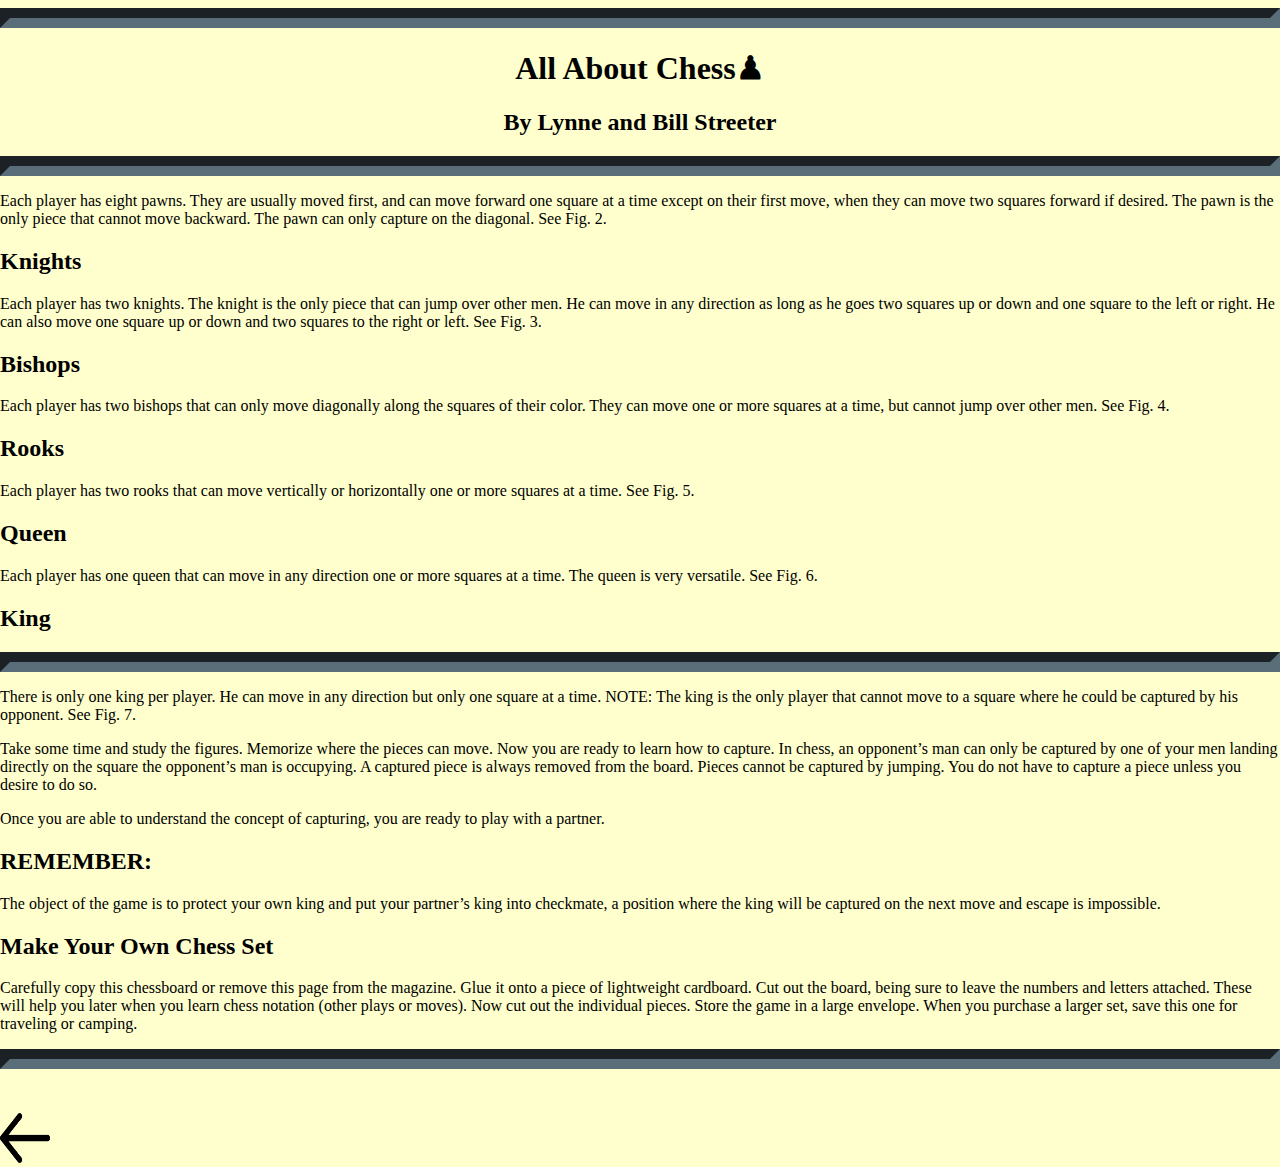
<file: about.html>
<!DOCTYPE html>
<html>
<head>
	<title>ABOUT📰</title>
	<link rel="stylesheet" type="text/css" href="mydesign.css">	
</head>
<body>
<hr>
<h1><center>All About Chess♟</center></h1>

<h2><center>By Lynne and Bill Streeter</center></h2>
<hr>
<p>Each player has eight pawns. They are usually moved first, and can move forward one square at a time except on their first move, when they can move two squares forward if desired. The pawn is the only piece that cannot move backward. The pawn can only capture on the diagonal. See Fig. 2.</p>

<h2>Knights</h2>

<p>Each player has two knights. The knight is the only piece that can jump over other men. He can move in any direction as long as he goes two squares up or down and one square to the left or right. He can also move one square up or down and two squares to the right or left. See Fig. 3.</p>

<h2>Bishops</h2>

<p>Each player has two bishops that can only move diagonally along the squares of their color. They can move one or more squares at a time, but cannot jump over other men. See Fig. 4.</p>

<h2>Rooks</h2>

Each player has two rooks that can move vertically or horizontally one or more squares at a time. See Fig. 5.

<h2>Queen</h2>

<p>Each player has one queen that can move in any direction one or more squares at a time. The queen is very versatile. See Fig. 6.</p>

<h2>King</h2>
<hr>
<p>There is only one king per player. He can move in any direction but only one square at a time. NOTE: The king is the only player that cannot move to a square where he could be captured by his opponent. See Fig. 7.</p>

<p>Take some time and study the figures. Memorize where the pieces can move. Now you are ready to learn how to capture. In chess, an opponent’s man can only be captured by one of your men landing directly on the square the opponent’s man is occupying. A captured piece is always removed from the board. Pieces cannot be captured by jumping. You do not have to capture a piece unless you desire to do so.</p>

<p>Once you are able to understand the concept of capturing, you are ready to play with a partner.</p>

<h2>REMEMBER:</h2> <p>The object of the game is to protect your own king and put your partner’s king into checkmate, a position where the king will be captured on the next move and escape is impossible.</p>

<h2>Make Your Own Chess Set</h2>
<p>Carefully copy this chessboard or remove this page from the magazine. Glue it onto a piece of lightweight cardboard. Cut out the board, being sure to leave the numbers and letters attached. These will help you later when you learn chess notation (other plays or moves). Now cut out the individual pieces. Store the game in a large envelope. When you purchase a larger set, save this one for traveling or camping.</p><hr>
<a href ="index.html"><br><br><img src="IMAGES/Back.jpg" width="50" height="50">

</body>
</html>
</file>
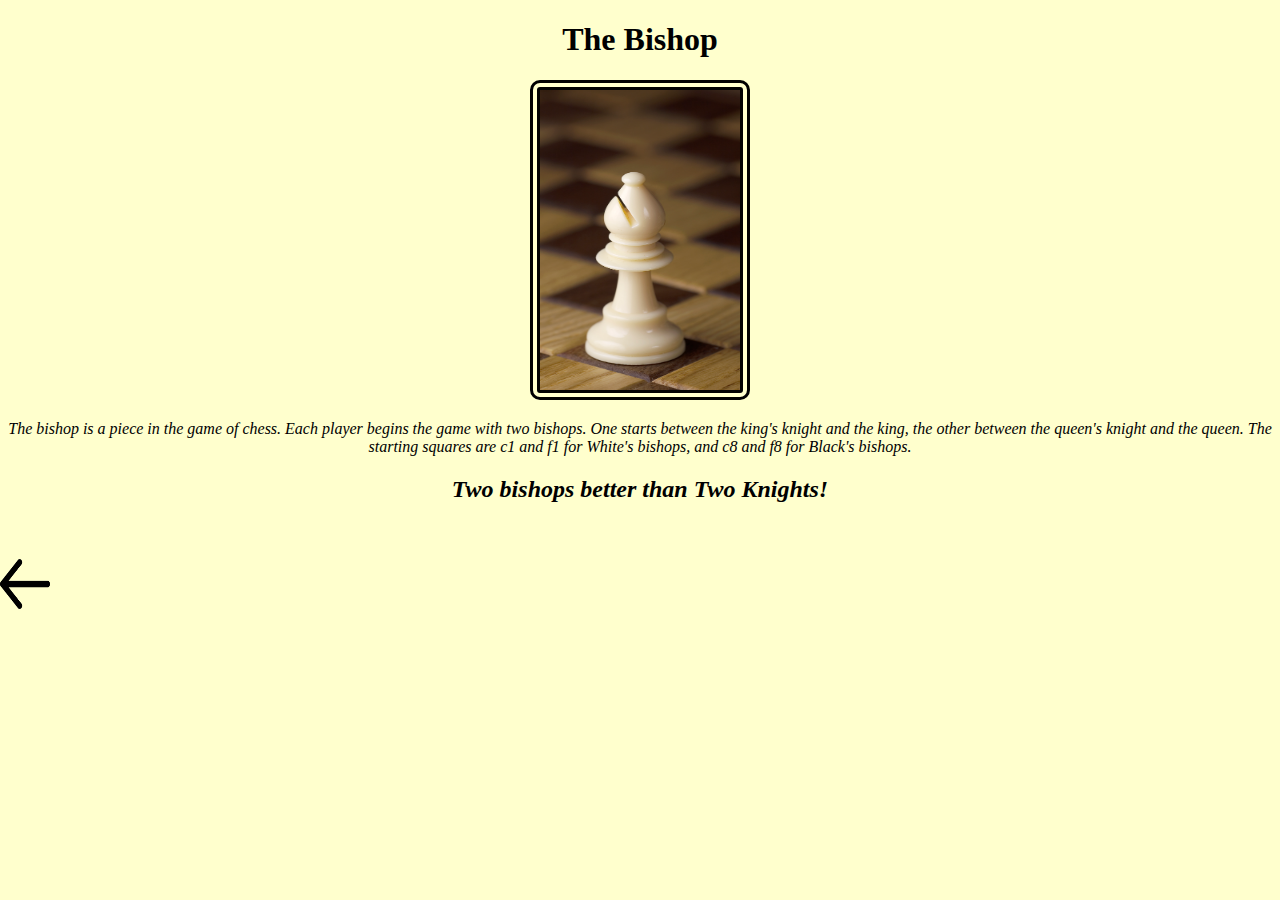
<file: bishop.html>
<!DOCTYPE html>
<html>
	<head>
		<meta charset="utf-8">
		<title>CHESS</title>
		<link rel="stylesheet" type="text/css" href="mydesign.css">
	</head>
<body>
	<h1><center>The Bishop</center></h1>

	<a href="bishop.html"> <center><img class="design4" src="IMAGES/Bishop.jpg" width="200" height="300"></center></a>

	<p class="class2" align="center"><em>The bishop is a piece in the game of chess. Each player begins the game with two bishops. One starts between the king's knight and the king, the other between the queen's knight and the queen. The starting squares are c1 and f1 for White's bishops, and c8 and f8 for Black's bishops.</em></p>
	<h2><em><center>Two bishops better than Two Knights!</center></em></h2>
	<a href="index.html"><br><br><img src="IMAGES/Back.jpg" width="50" height="50">
</body>
</html>
</file>
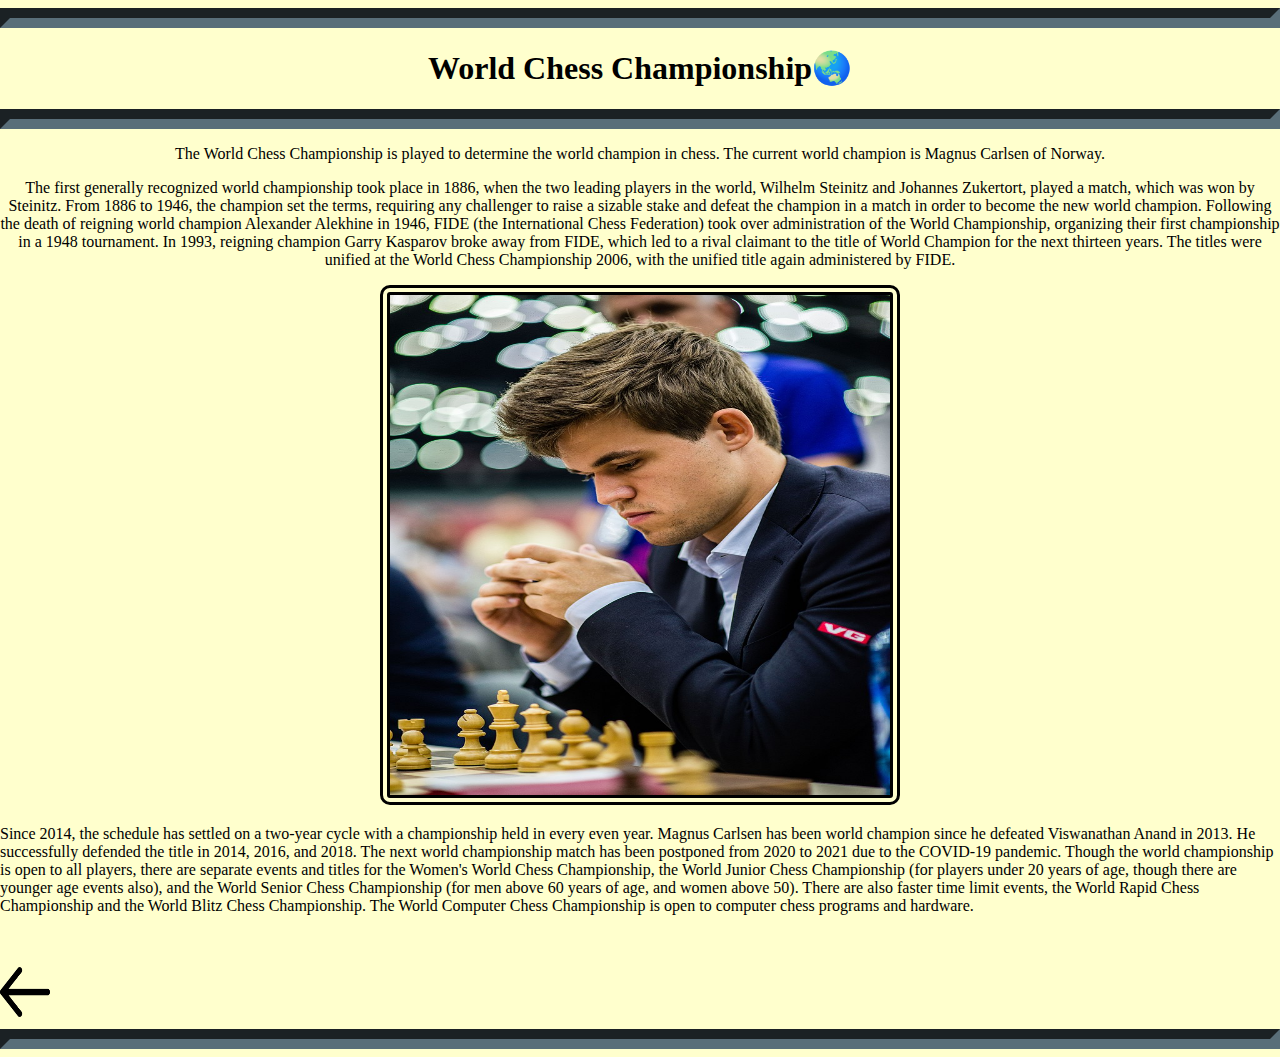
<file: history.html>
<!DOCTYPE html>
<html>
<head>
	<title>World Chess Championship🌏</title>
	<link rel="stylesheet" type="text/css" href="mydesign.css">
</head>
<body>
<hr>
<h1><center>World Chess Championship🌏</center></h1>
<hr>
<p><center>The World Chess Championship is played to determine the world champion in chess. The current world champion is Magnus Carlsen of Norway.</center></p>

<p><center>The first generally recognized world championship took place in 1886, when the two leading players in the world, Wilhelm Steinitz and Johannes Zukertort, played a match, which was won by Steinitz. From 1886 to 1946, the champion set the terms, requiring any challenger to raise a sizable stake and defeat the champion in a match in order to become the new world champion. Following the death of reigning world champion Alexander Alekhine in 1946, FIDE (the International Chess Federation) took over administration of the World Championship, organizing their first championship in a 1948 tournament. In 1993, reigning champion Garry Kasparov broke away from FIDE, which led to a rival claimant to the title of World Champion for the next thirteen years. The titles were unified at the World Chess Championship 2006, with the unified title again administered by FIDE.</center></p>

<center><img class="design4" src="IMAGES/Magnus.jpg" height="500" width="500"></center>

<p>Since 2014, the schedule has settled on a two-year cycle with a championship held in every even year. Magnus Carlsen has been world champion since he defeated Viswanathan Anand in 2013. He successfully defended the title in 2014, 2016, and 2018. The next world championship match has been postponed from 2020 to 2021 due to the COVID-19 pandemic.

Though the world championship is open to all players, there are separate events and titles for the Women's World Chess Championship, the World Junior Chess Championship (for players under 20 years of age, though there are younger age events also), and the World Senior Chess Championship (for men above 60 years of age, and women above 50). There are also faster time limit events, the World Rapid Chess Championship and the World Blitz Chess Championship. The World Computer Chess Championship is open to computer chess programs and hardware.</p>
<a href ="index.html"><br><br><img src="IMAGES/Back.jpg" width="50" height="50"></a>
<hr>
</body>
</html>
</file>
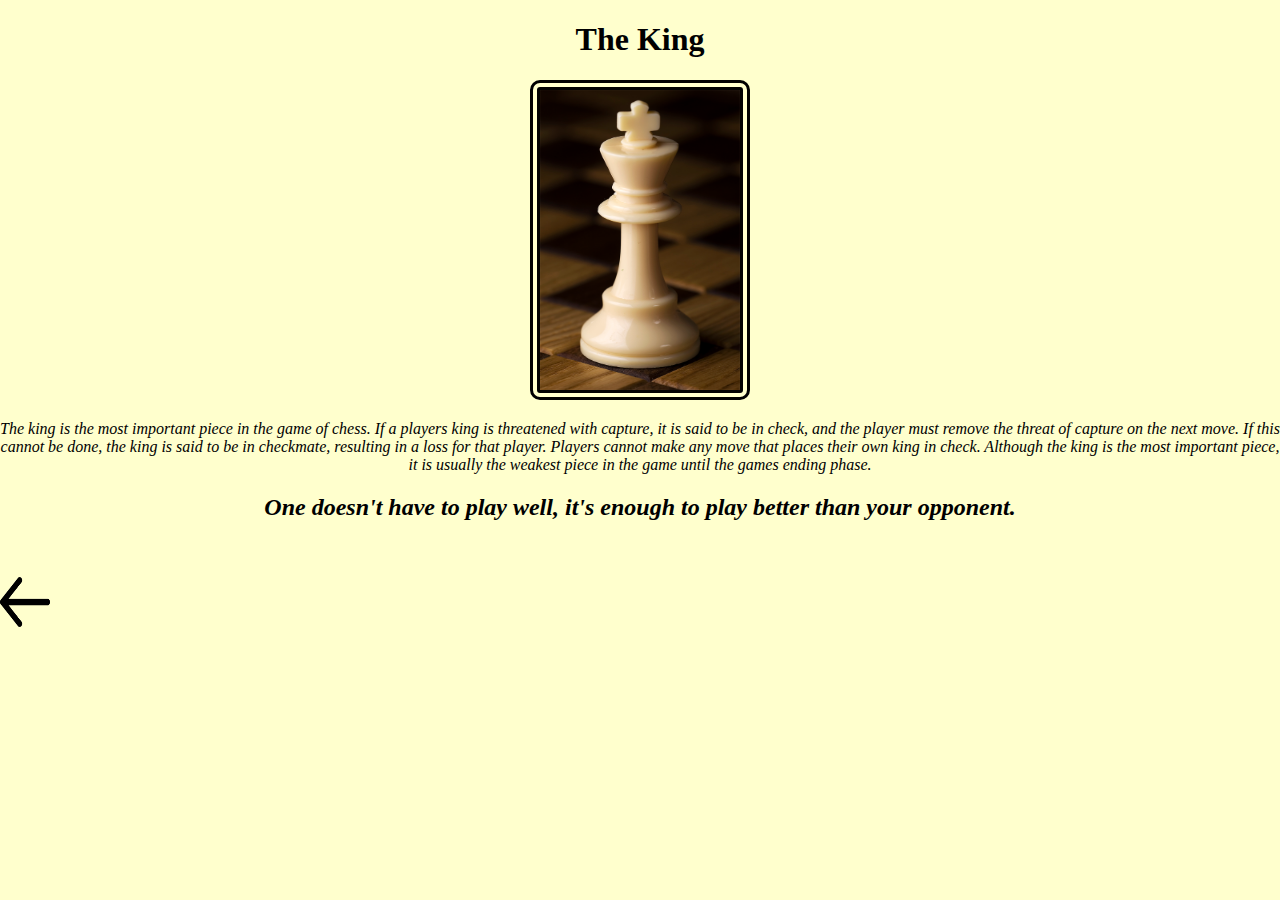
<file: king.html>
<!DOCTYPE html>
<html>
	<head>
		<meta charset="utf-8">
		<title>CHESS</title>
		<link rel="stylesheet" type="text/css" href="mydesign.css">
	</head>
<body>
	<h1><center>The King</center></h1>

	<a href="king.html"><center><img class="design4" src="IMAGES/King.jpg" width="200" height="300"></center></a>

	<p class="class2" align="center"><em>The king is the most important piece in the game of chess. If a players king is threatened with capture, it is said to be in check, and the player must remove the threat of capture on the next move. If this cannot be done, the king is said to be in checkmate, resulting in a loss for that player. Players cannot make any move that places their own king in check. Although the king is the most important piece, it is usually the weakest piece in the game until the games ending phase.</em></p>
	<h2><em><center> One doesn't have to play well, it's enough to play better than your opponent.</center></em></h2>
	<a href ="index.html"><br><br><img src="IMAGES/Back.jpg" width="50" height="50">

</body>
</html>
</file>
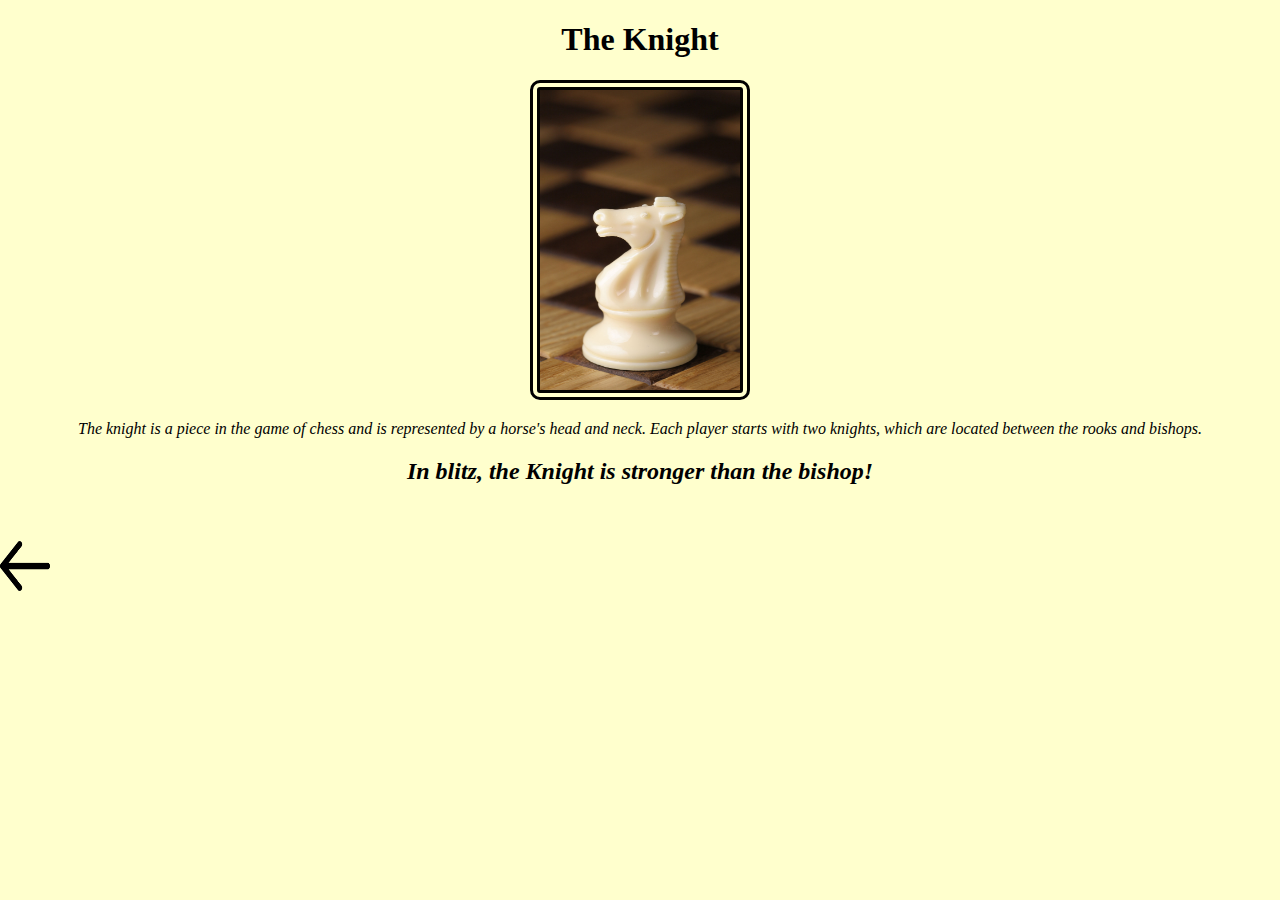
<file: knight.html>
<!DOCTYPE html>
<html>
	<head>
		<meta charset="utf-8">
		<title>CHESS</title>
		<link rel="stylesheet" type="text/css" href="mydesign.css">
	</head>
<body>
	<h1><center>The Knight</center></h1>

	<a href="knight.html"> <center><img class="design4" src="IMAGES/Knight.jpg" width="200" height="300"></center></a>

	<p class="class2" align="center"><em>The knight is a piece in the game of chess and is represented by a horse's head and neck. Each player starts with two knights, which are located between the rooks and bishops.</em></p>
	<h2><em><center>In blitz, the Knight is stronger than the bishop!</center></em></h2>
	<a href="index.html"><br><br><img src="IMAGES/Back.jpg" width="50" height="50">
</body>
</html>
</file>
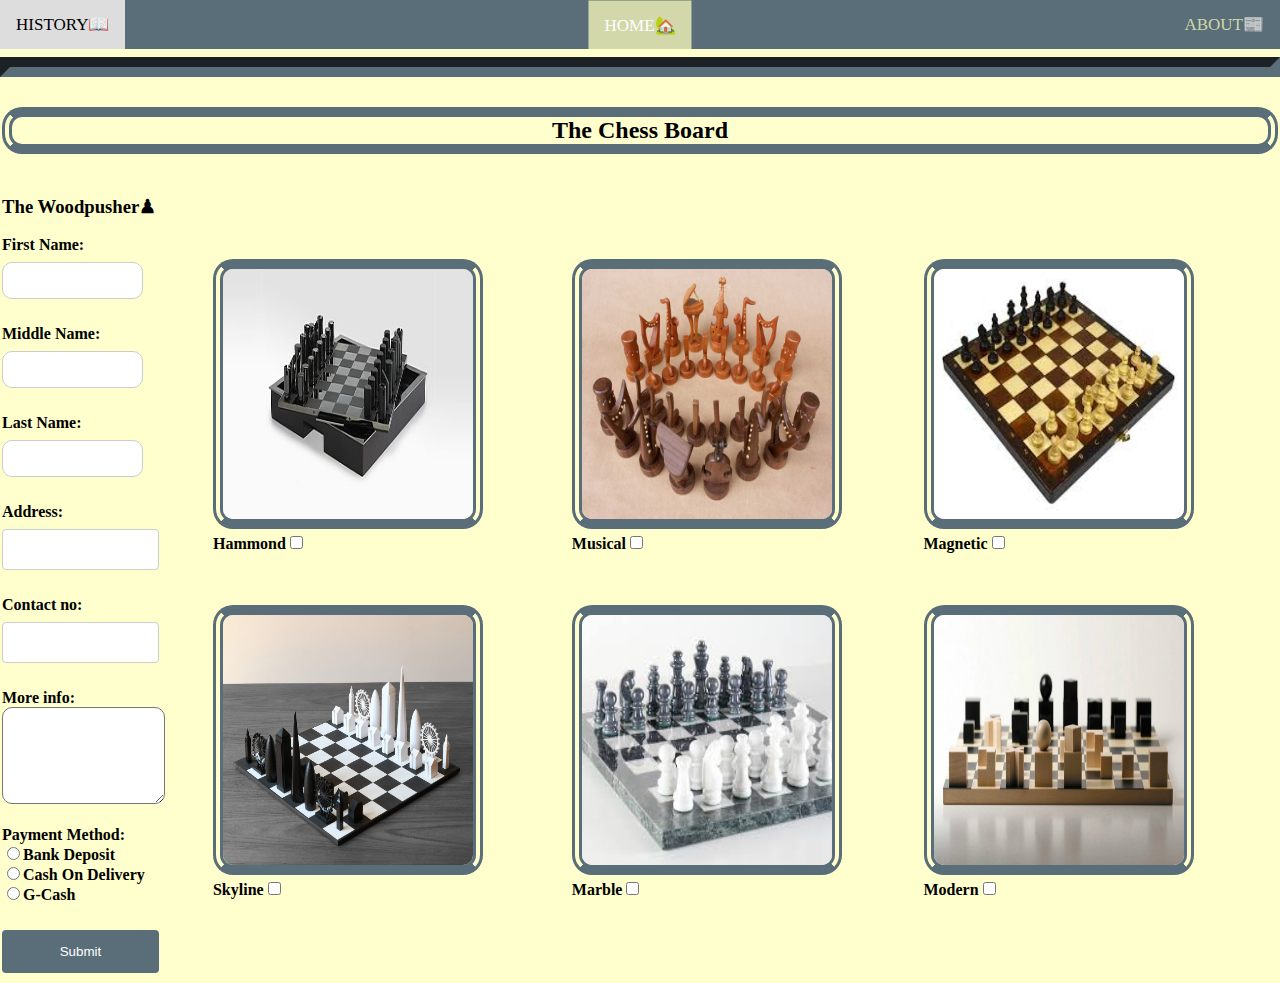
<file: page2.html>
<!DOCTYPE html>
<html>
	<head>
		<meta charset="utf-8">
		<title>Forms</title>
	<link rel="stylesheet" type="text/css" href="mydesign.css">
	</head>
	<div class="topnav">


  <div class="topnav-centered">
    <a href="index.html" class="active">HOME🏡</a>
  </div>
  

  <a href="history.html">HISTORY📖</a>


  <div class="topnav-right">

    <a href="about.html">ABOUT📰</a>
  </div>

</div>
	<hr>
<body>
	
		<table cellspacing="1">
	<thead>
		<tr>		
			<th colspan="5"><h2 class="design1"><center>The Chess Board </center></h2></th>
		</tr>
	</thead>
	<tbody>
		<tr>
			<td>
				<form action="mailto:haroldthaddeuscunanan@gmail.com" method="post" enctype="text/plain">
					<h3>The Woodpusher♟</h3>
					<label><strong>First Name:</strong></label><br>
					<input type="text" name="First Name" value=""><br><br>
					<label><strong>Middle Name:</strong></label><br>
					<input type="text" name="Middle Name" value=""><br><br>
					<label><strong>Last Name:</strong></label><br>
					<input type="text" name="Last Name" value=""><br><br>
					<label><strong>Address:</strong></label><br>
					<input type="Address" name="Address" value=""><br><br>
					<label><strong>Contact no:</strong></label><br>
					<input type="number"name="Contact" value=""><br><br>
					<label><strong>More info:</strong></label><br>
					<textarea rows="5" colspan="23" name="More info" value=""></textarea><br><br>
					<label><strong>Payment Method:</strong></label><br>
					<input type="radio" name="Payment Method" value="Bank Deposite"><strong>Bank Deposit</strong><br>
					<input type="radio" name="Payment Method" value="Cash On Delivery"><strong>Cash On Delivery</strong><br>
					<input type="radio" name="Payment Method" value="G-Cash"><strong>G-Cash</strong><br><br>
					<input type="submit">

		</td>
	<td>	
		<table cellspacing="50">
			<tbody>
				<tr>
		
			
					<td><img class="design1" src="IMAGES/Hammond.jpg" width="250" height="250">
						<label><strong>Hammond</strong><input type="checkbox" name="Hammond" value="$100"></label></td>

					<td><img class="design1" src="IMAGES/Musical.jpg" width="250" height="250">
						<label><strong>Musical</strong><input type="checkbox" name="Musical" value="$300"></label></td>

					<td><img class="design1" src="IMAGES/Wood Magnetic.jpg" width="250" height="250">
						<label><strong>	Magnetic</strong><input type="checkbox" name="Magnetic" value="$200"></label></td>
				</tr>
				<tr>

					<td><img class="design1"  src="IMAGES/Skyline.jpg" width="250" height="250">
						<label><strong>Skyline</strong><input type="checkbox" name="Skyline" value="$150"></label></td>

					<td><img class="design1" src="IMAGES/Marble.jpg" width="250" height="250">
						<label><strong>Marble</strong><input type="checkbox" name="Marble" value="$700"></label></td>

					<td><img class="design1" src="IMAGES/Modern.jpg" width="250" height="250">
						<label><strong>Modern</strong><input type="checkbox" name="Modern" value="$800"></label></td>
					</td>
				</tr>
			</tbody>
		</table>
	</td>
</body>
</html>
</file>
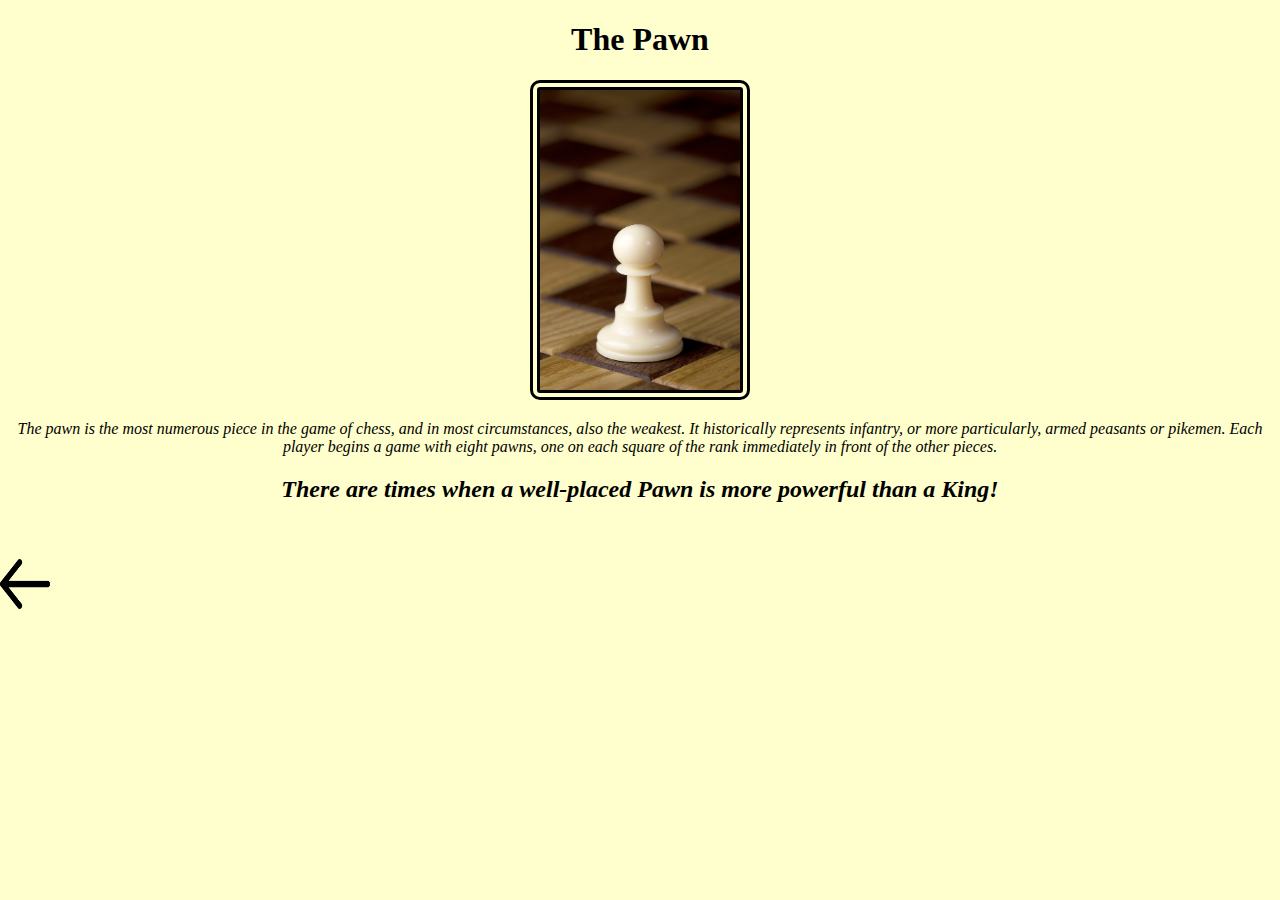
<file: pawn.html>
<!DOCTYPE html>
<html>
	<head>
		<meta charset="utf-8">
		<title>CHESS</title>
		<link rel="stylesheet" type="text/css" href="mydesign.css">
</head>
<body>
	<h1><center>The Pawn</center></h1>

	<a href="pawn.html"> <center><img class="design4" src="IMAGES/Pawn.jpg" width="200" height="300"></center></a>

	<p class="class2" align="center"><em>The pawn is the most numerous piece in the game of chess, and in most circumstances, also the weakest. It historically represents infantry, or more particularly, armed peasants or pikemen. Each player begins a game with eight pawns, one on each square of the rank immediately in front of the other pieces.</em></p>
	<h2><em><center>There are times when a well-placed Pawn is more powerful than a King!</center></em></h2>
	<a href="index.html"><br><br><img src="IMAGES/Back.jpg" width="50" height="50">
</body>
</html>
</file>
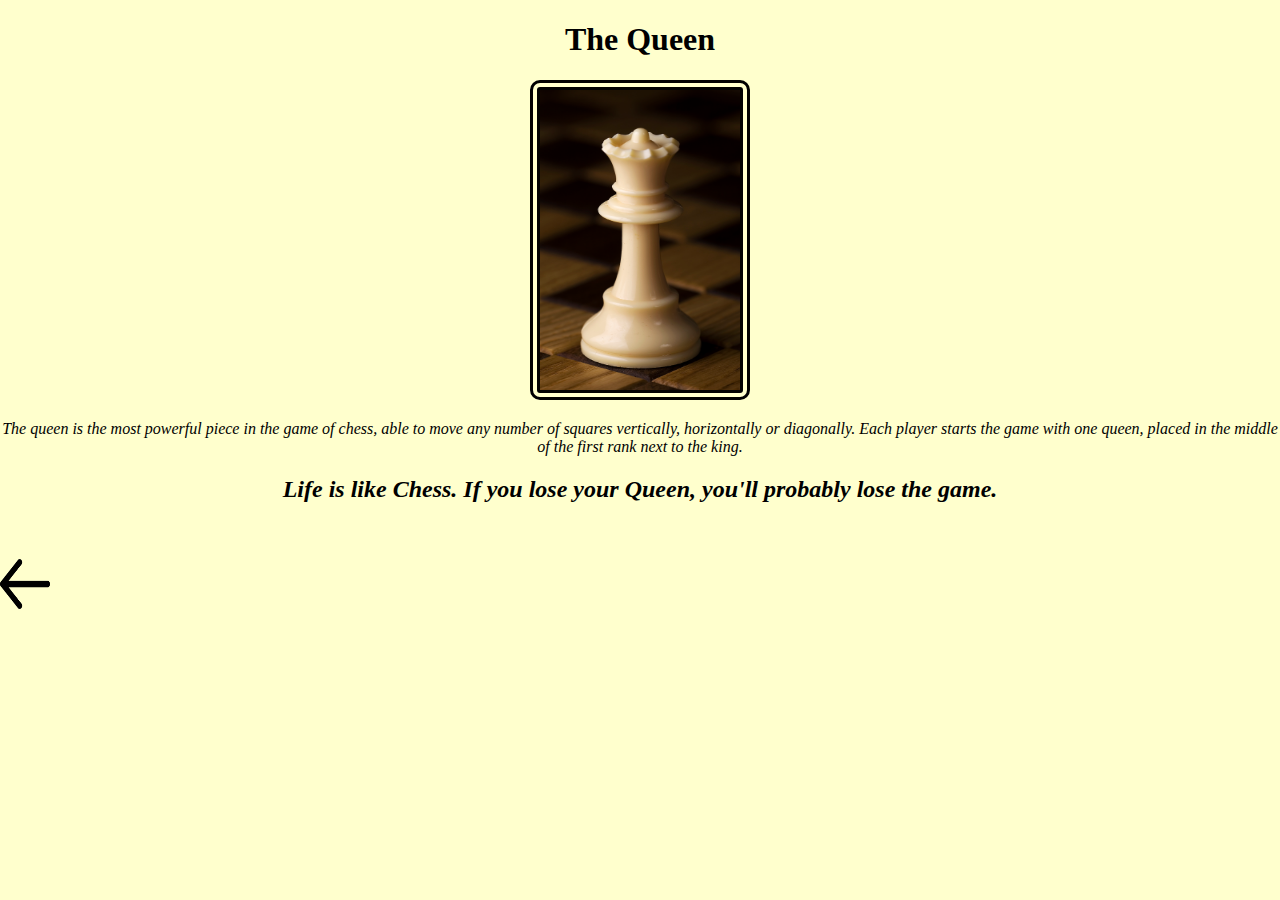
<file: queen.html>
<!DOCTYPE html>
<html>
	<head>
		<meta charset="utf-8">
		<title>CHESS</title>
		<link rel="stylesheet" type="text/css" href="mydesign.css">
	</head>
<body>
	<h1><center>The Queen</center></h1>

	<a href="queen.html"> <center><img class="design4" src="IMAGES/Queen.jpg" width="200" height="300"></center></a>

	<p class="class2" align="center"><em>The queen is the most powerful piece in the game of chess, able to move any number of squares vertically, horizontally or diagonally. Each player starts the game with one queen, placed in the middle of the first rank next to the king.</em></p>
	<h2><em><center>Life is like Chess. If you lose your Queen, you'll probably lose the game.</center></em></h2>
	<a href="index.html"><br><br><img src="IMAGES/Back.jpg" width="50" height="50">
</body>
</html>
</file>
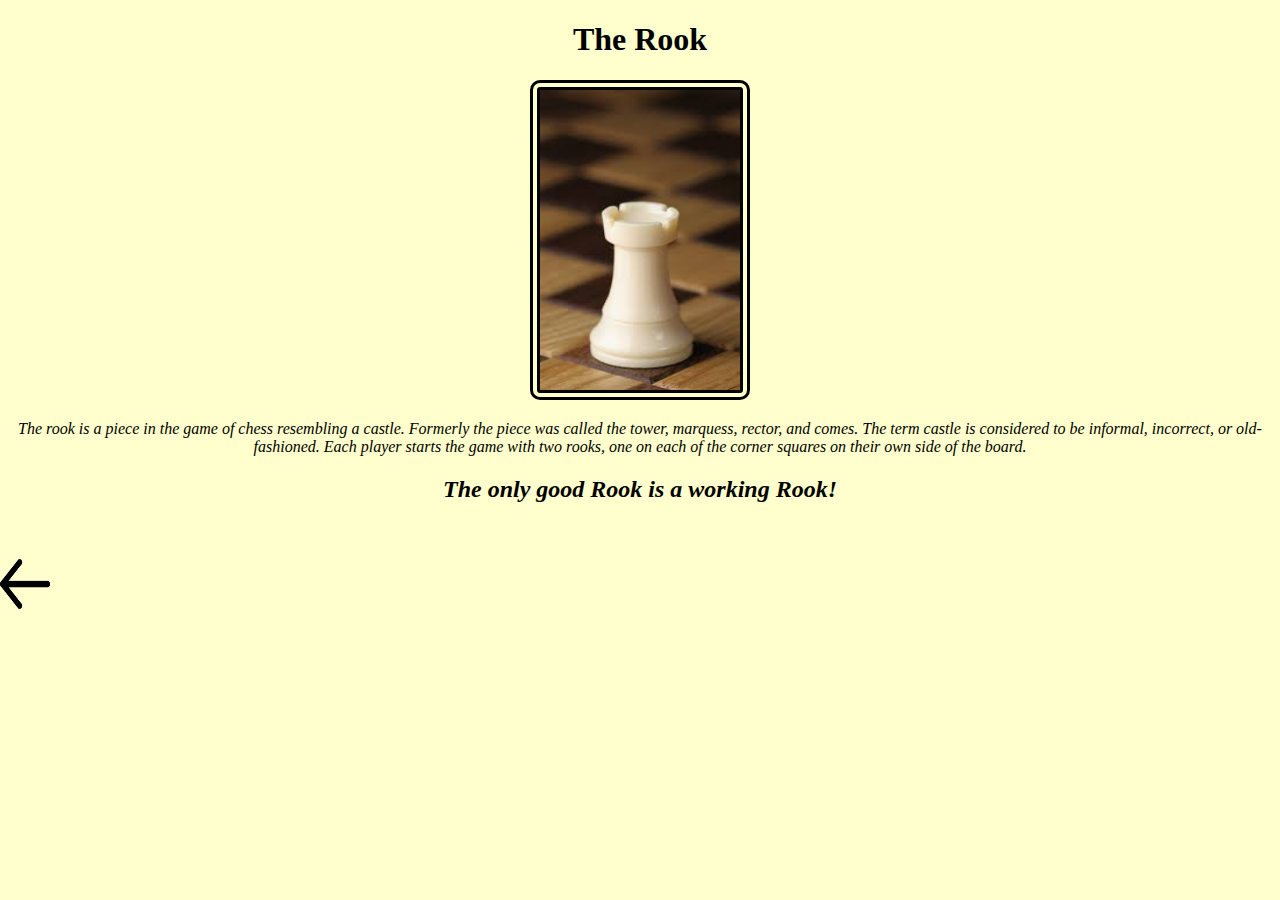
<file: rook.html>
<!DOCTYPE html>
<html>
	<head>
		<meta charset="utf-8">
		<title>CHESS</title>
		<link rel="stylesheet" type="text/css" href="mydesign.css">
	</head>
<body>
	<h1><center>The Rook</center></h1>

	<a href="rook.html"> <center><img class="design4" src="IMAGES/Rook.jpg" width="200" height="300"></center></a>

	<p class="class2" align="center"><em>The rook is a piece in the game of chess resembling a castle. Formerly the piece was called the tower, marquess, rector, and comes. The term castle is considered to be informal, incorrect, or old-fashioned. Each player starts the game with two rooks, one on each of the corner squares on their own side of the board.</em></p>
	<h2><em><center>The only good Rook is a working Rook!</center></em></h2>
	<a href="index.html"><br><br><img src="IMAGES/Back.jpg" width="50" height="50">
</body>
</html>
</file>
<file: mydesign.css>
body{
	background-color: #FFBB;
		margin: 0;
		font-family: Parkavenue, cursive;
	}

			
	hr{
	border-color: #596e79;
	border-style: solid,double;
	border-width: 10px;

	}

	img:hover{
		transition: transform .5s;
		transform: scale(1.1);

		border-width: 15px;
	}

	.design1{
	border-color:#596e79;
	border-style: solid double;
	border-radius: 20px;
	border-width: 10px;
	}


	.design2{
	border-color:#596e79;
	border-style: double solid;
	border-radius: 20px;
	border-width: 10px;

	padding: 5px;
	}
	.design3{
	margin-left: 35px;

	border-style: ridge;
	border-width: 10px;
	border-radius: 30px;
	border-top-color:#515070 ;
	border-bottom-color: #515070;
	border-left-color: #596e79;
	border-right-color:#596e79;
	border-left-style: double;
	border-right-style: double;

	}
	.design4{
	border-color:black;
	border-style:double;
	border-radius: 10px;
	border-width: 10px;

	}

input[type=text], select {
  width: 100%;
  padding: 12px 20px;
  margin: 8px 0;
  display: inline-block;
  border: 1px solid #ccc;
  border-radius: 4px;
  box-sizing: border-box;
}
  input[type=text],textarea{
	width: 90%;
	padding: 10px;
	border-radius: 10px;
}
input[type=address], select {
  width: 100%;
  padding: 12px 20px;
  margin: 8px 0;
  display: inline-block;
  border: 1px solid #ccc;
  border-radius: 4px;
  box-sizing: border-box;
}
input[type=Number], select {
  width: 100%;
  padding: 12px 20px;
  margin: 8px 0;
  display: inline-block;
  border: 1px solid #ccc;
  border-radius: 4px;
  box-sizing: border-box;
}
input[type=submit] {
  width: 100%;
  background-color: #596e79;
  color: white;
  padding: 14px 20px;
  margin: 8px 0;
  border: none;
  border-radius: 4px;
  cursor: pointer;
  }
input[type=submit]:hover {
  background-color: #515070;
}
audio{
	margin-left: 35px;
	width:94%;
	border-style: ridge;
	border-width: 5px;
	border-radius: 30px;
	border-top-color:#515070 ;
	border-bottom-color: #515070;
	border-left-color: #515070;
	border-right-color:#596e79;
	border-left-style: double;
	border-right-style: double;

	}

	

.topnav {
  position: relative;
  background-color: #596e79;
  overflow: hidden;
}


.topnav a {
  float: left;
  color: #FFBB;
  text-align: center;
  padding: 14px 16px;
  text-decoration: none;
  font-size: 17px;
}


.topnav a:hover {
  background-color: #ddd;
  color: black;
}


.topnav a.active {
  background-color: #FFBB;
  color: white;
}


.topnav-centered a {
  float: none;
  position: absolute;
  top: 50%;
  left: 50%;
  transform: translate(-50%, -50%);
}


.topnav-right {
  float: right;
}


@media screen and (max-width: 600px) {
  .topnav a, .topnav-right {
    float: none;
    display: block;
  }

  .topnav-centered a {
    position: relative;
    top: 0;
    left: 0;
    transform: none;
  }
</file>
